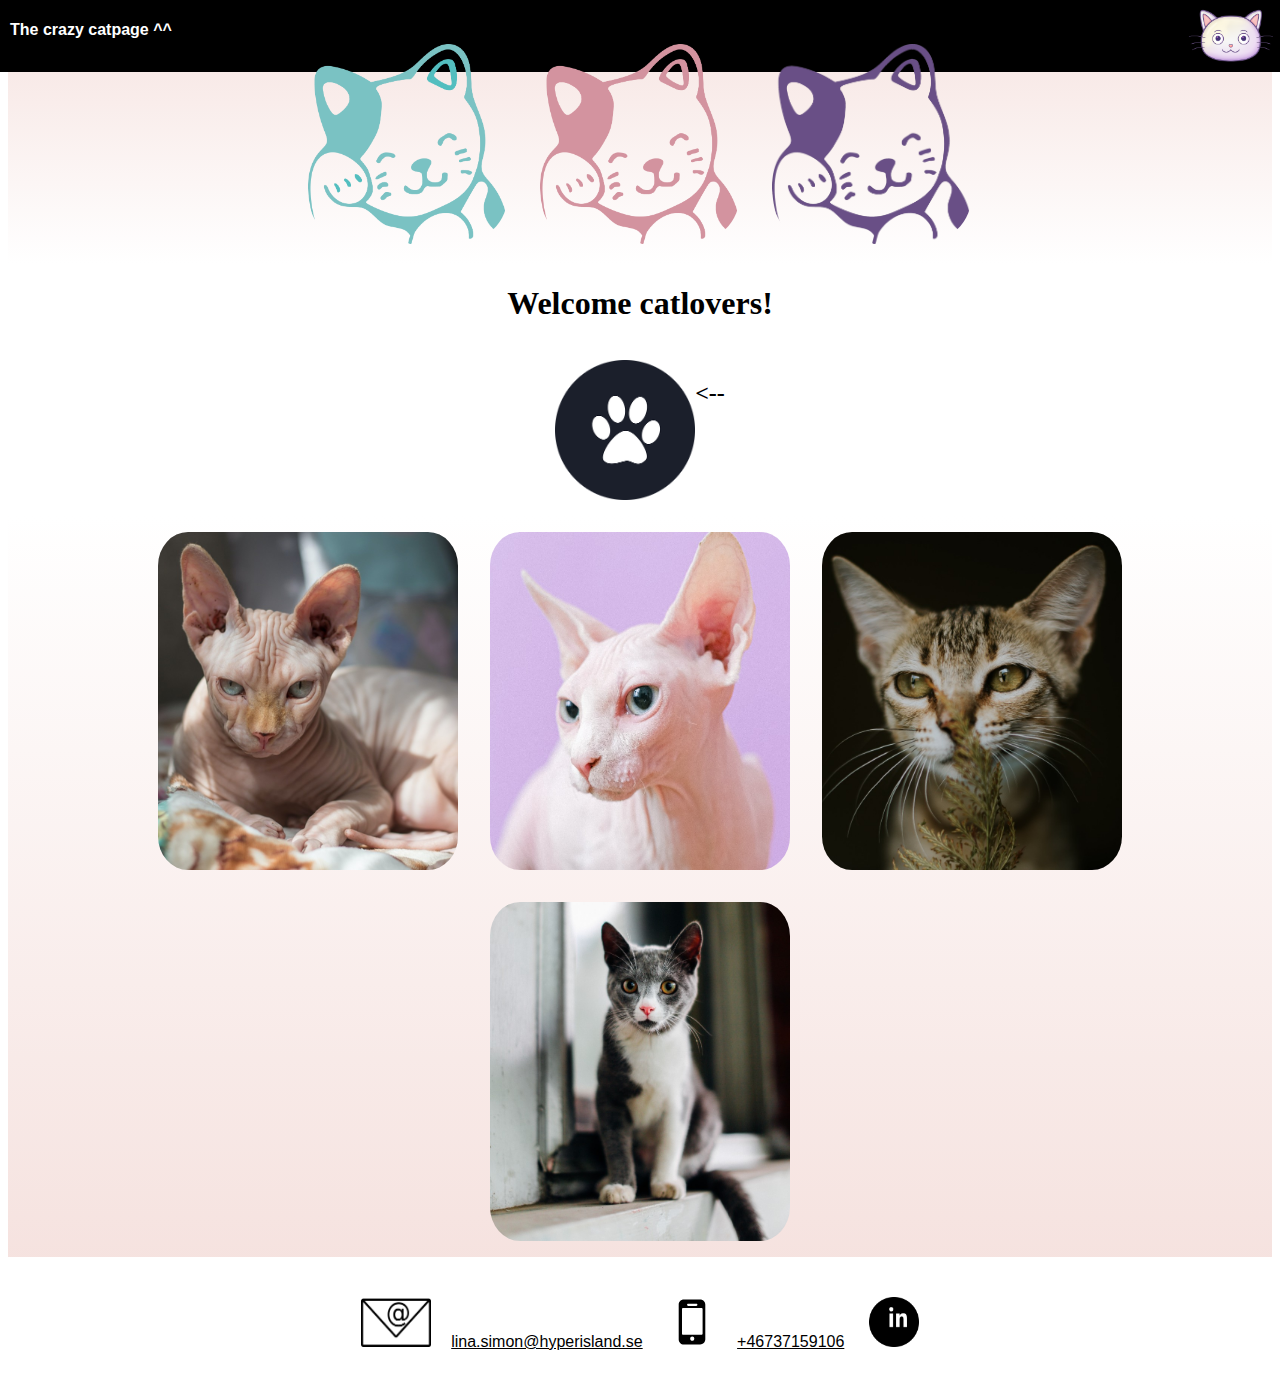
<file: index.html>
<!DOCTYPE html>
<html lang="sv">
    <head>
        <meta charset="UTF-8">
        <meta http-equiv="X-UA-Compatible" content="IE=edge">
        <meta name="description" content="Lina Simons Portfolio, Frontend
            Developer at Hyper Island class of 2023. Startpage">
        <meta name="viewport" content="width=device-width, initial-scale=1.0">
        <link rel="stylesheet" href="styles/style.css">
        <link rel="icon" href="images/favicon_paw/favicon.ico">
        <link rel="apple-touch-icon"
            href="../images/favicon_paw/apple-touch-icon.png">
        <script type="text/javascript" src="scripts/script.js"></script>
        <title>Cats!</title>
    </head>
    <body>

        <div class="upper_nav">
            <h4>The crazy catpage ^^</h4>
            <div><a href="pages/presentation.html"><img
                        src="./images/cat_qa5.png"></a></div>
        </div>
        <div class="top_nav" id="top_nav_gradient">

            <div class="links">
                <img id="link_1" class="cat_links" src="./images/cat_green.png"
                    alt="Startpage">
                <div class="overlay">Startpage</div>
            </div>
            <div class="links">
                <a href="./pages/aboutme.html"><img id="link_2"
                        class="cat_links" src="./images/cat_pink.png" alt="About
                        me"></a>
                <div class="overlay">Lina</div>
            </div>
            <div class="links">
                <a href="./pages/projects.html"><img id="link_3"
                        class="cat_links" src="./images/cat_purple.png"
                        alt="Projects"></a>
                <div class="overlay">Projects</div>
            </div>
        </div>
        <div>
            <div class="wrapper_index_paw"><h1>Welcome catlovers!</h1></div>
            <div class="wrapper_index_paw"><img id="index_paw_button"
                    src="./images/paw_button2.png"><h2><--</h2></div>
            <!-- div for text via event listener -->
                    <div id="startText"></div>
                </div>

                <div class="wrapper_hero">

                    <img src="images/cat1.jpg">

                    <img src="images/cat2.jpg">

                    <img src="images/cat3.jpg">

                    <img src="images/cat4.jpg">

                </div>

                <footer class="footer">
                    <div class="contact_info_container">
                        <address class="address">

                            <div class="contact_info_container"><a
                                    href="mailto:lina.simon@hyperisland.se"><img
                                        id="mailto_icon"
                                        src="./images/email_icon_trans.png">lina.simon@hyperisland.se</a></div>
                            <div class="contact_info_container"><a
                                    href="tel:+46737159106"><img id="phone_icon"
                                        src="./images/phone_icon.svg">+46737159106</a></div>
                            <div class="contact_info_container"><a
                                    href="https://www.linkedin.com/in/lina-simon-b035bb21b/?originalSubdomain=se"><img
                                        id="linkedin_icon"
                                        src="./images/linkedin_icon.png"></a></div>
                        </address>
                    </div>
                </footer>
            </body>
        </html>
</file>
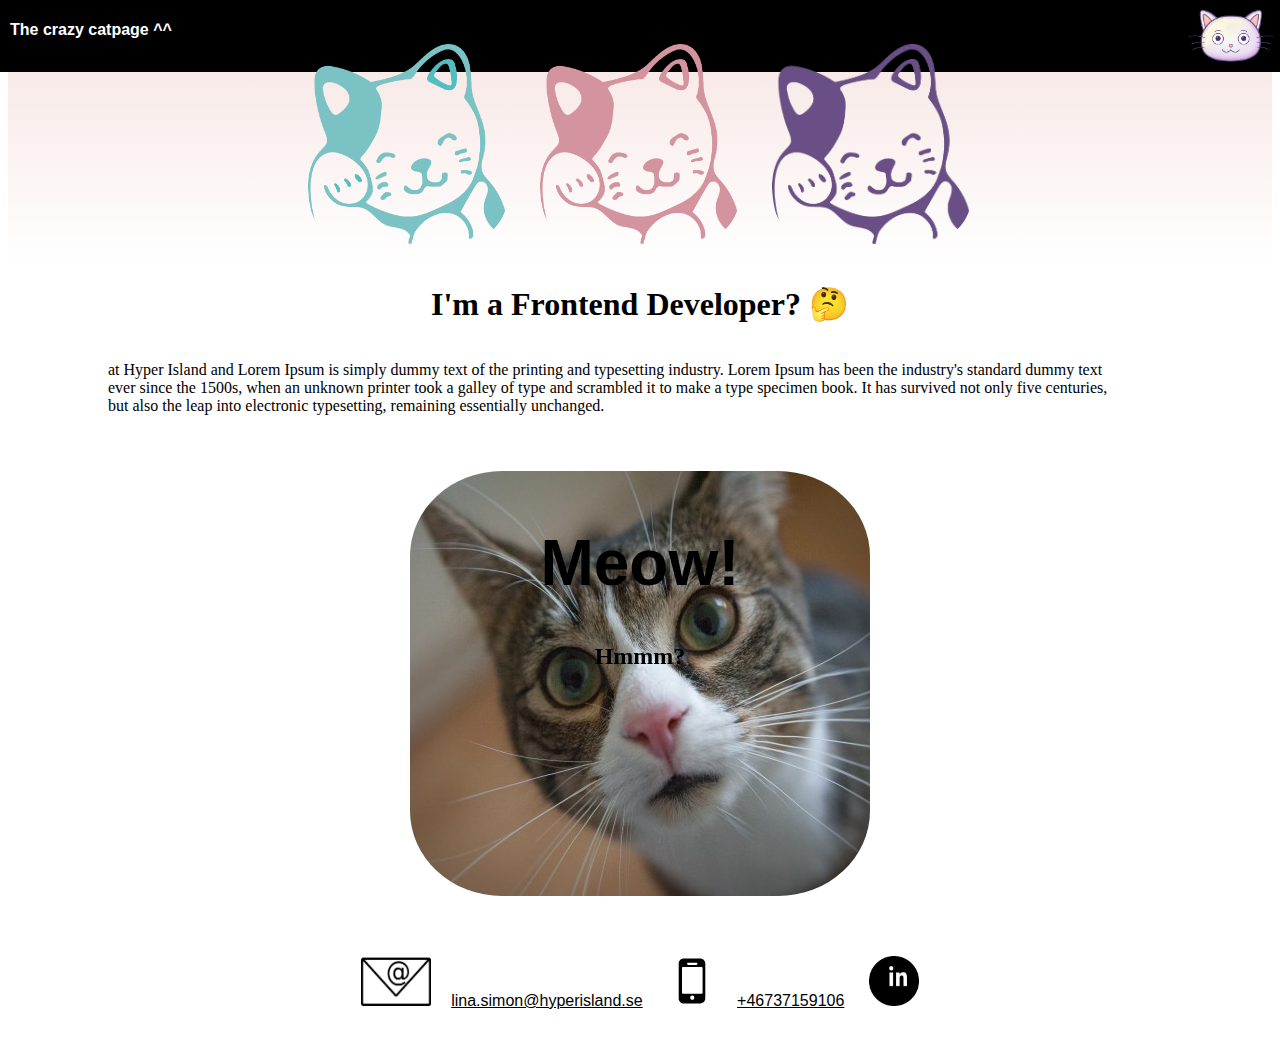
<file: pages/aboutme.html>
<!DOCTYPE html>
<html lang="sv">
    <head>
        <meta charset="UTF-8">
        <meta http-equiv="X-UA-Compatible" content="IE=edge">
        <meta name="description" content="Lina Simons Portfolio, Frontend
            Developer at Hyper Island class of 2023. About me">
        <meta name="viewport" content="width=device-width, initial-scale=1.0">
        <link rel="stylesheet" href="../styles/style.css">
        <link rel="icon" href="../images/favicon.ico">
        <link rel="apple-touch-icon" href="../images/apple-touch-icon.png">
        <script type="text/javascript" src="../scripts/script.js"></script>
        <title>Lina!</title>
    </head>
    <body>
        <div class="upper_nav">
            <h4>The crazy catpage ^^</h4>
            <div><a href="presentation.html"><img src="../images/cat_qa5.png"></a></div>
        </div>
        <div class="top_nav" id="top_nav_gradient_aboutme">
            <div class="links">
                <a href="../index.html"><img id="link_3" class="cat_links"
                        src="../images/cat_green.png" alt="Startpage"></a>
                <div class="overlay">Startpage</div>
            </div>
            <div class="links">
                <a href="aboutme.html"><img id="link_1" class="cat_links"
                        src="../images/cat_pink.png" alt="About me"></a>
                <div class="overlay">Lina</div>
            </div>
            <div class="links">
                <a href="projects.html"><img id="link_2" class="cat_links"
                        src="../images/cat_purple.png" alt="Projects"></a>
                <div class="overlay">Projects</div>
            </div>
        </div>

        <div class="text_wrapper_aboutme_header">
            <h1>I'm a Frontend Developer? &#x1F914;</h1>
        </div>
                <div class="text_wrapper_aboutme">
                <p>at Hyper Island and Lorem Ipsum is simply dummy text of the
                printing and typesetting industry.
                Lorem Ipsum has been the industry's standard dummy text ever
                since the 1500s, when an unknown printer took a galley of
                type and scrambled it to make a type specimen book. It has
                survived not only five centuries, but also the leap into
                electronic typesetting, remaining essentially unchanged.</p>
                </div>
        </div>
        <div class="card">
            <div class="card_content">
                <img src="../images/front_card_cat.jpg" class="front_card_img">
                <div class="card_front">
                    <h1 class="card_title">Meow!</h1>
                    <h2 class="card_subtitle">Hmmm?</h2>
                </div>
                
                <div class="card_back">
                    <!-- <img src="../images/back_card_cat.jpg" class="back_card_img"> -->
                    <h1 class="card_body">Ok then.</h1>
                </div>
            </div>
        </div>

        <footer class="footer">
                    <div class="contact_info_container">
                        <address class="address">

                            <div class="contact_info_container"><a
                                    href="mailto:lina.simon@hyperisland.se"><img
                                        id="mailto_icon"
                                        src="../images/email_icon_trans.png">lina.simon@hyperisland.se</a></div>
                            <div class="contact_info_container"><a
                                    href="tel:+46737159106"><img id="phone_icon"
                                        src="../images/phone_icon.svg">+46737159106</a></div>
                            <div class="contact_info_container"><a
                                    href="https://www.linkedin.com/in/lina-simon-b035bb21b/?originalSubdomain=se"><img
                                        id="linkedin_icon"
                                        src="../images/linkedin_icon.png"></a></div>
                        </address>
                    </div>
                </footer>
    </body>
</html>
</file>
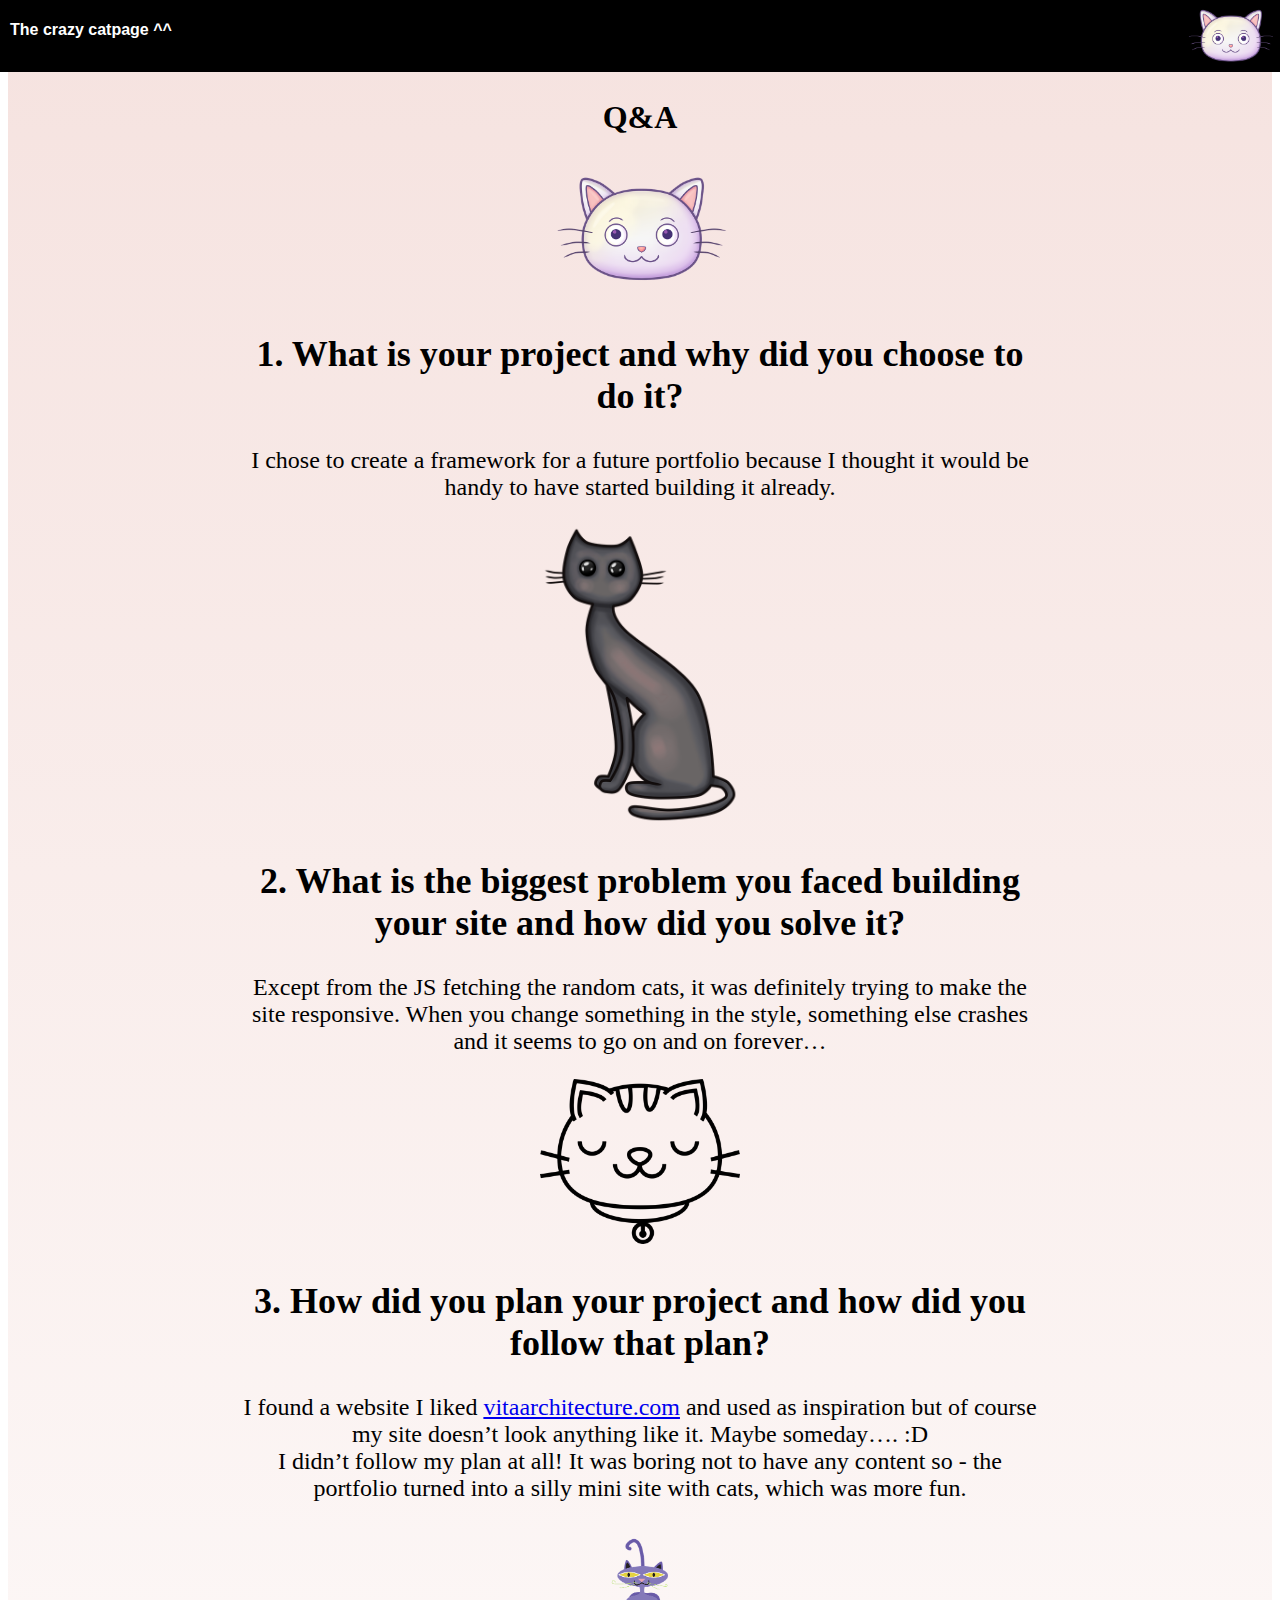
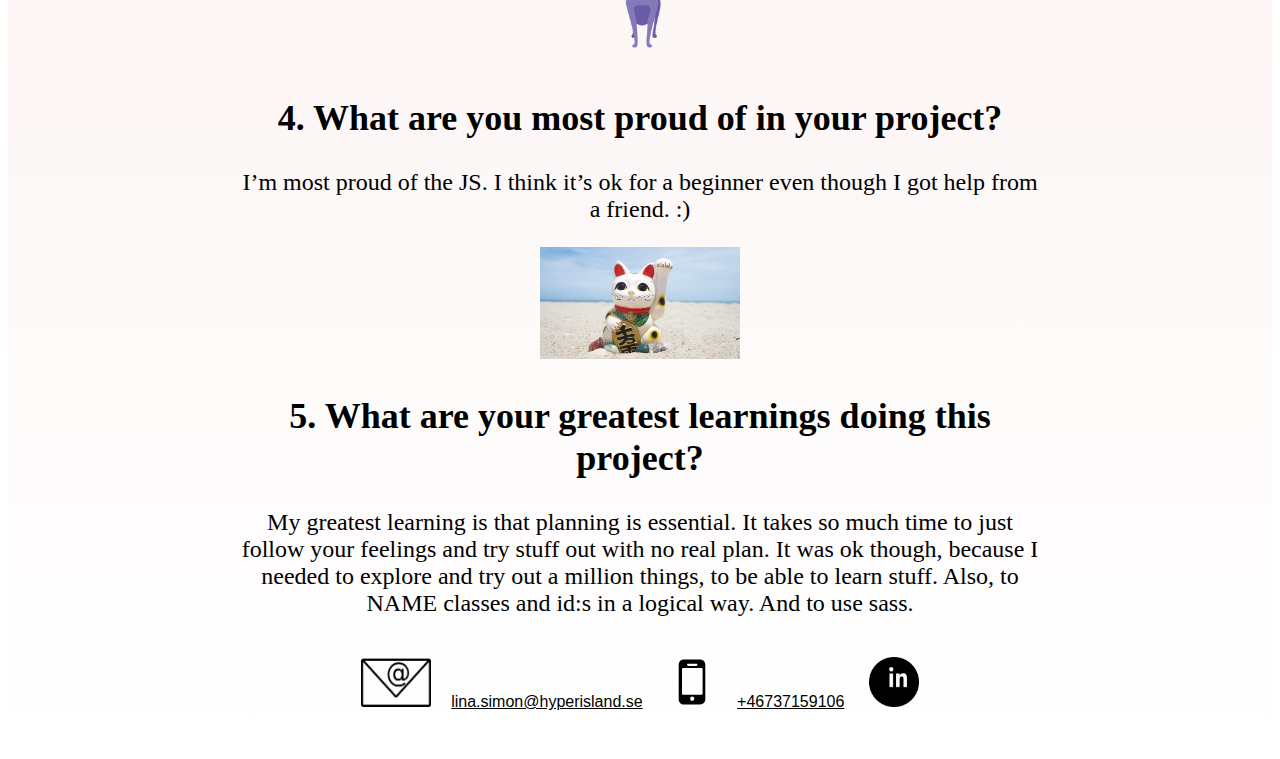
<file: pages/presentation.html>
<!DOCTYPE html>
<html lang="sv">
    <head>
        <meta charset="UTF-8">
        <meta http-equiv="X-UA-Compatible" content="IE=edge">
        <meta name="description" content="Lina Simons Portfolio, Frontend
            Developer at Hyper Island class of 2023. projects">
        <meta name="viewport" content="width=device-width, initial-scale=1.0">
        <link rel="stylesheet" href="../styles/style.css">
        <link rel="icon" href="../images/favicon_heart_pink.png">
        <link rel="apple-touch-icon" href="../images/favicon_heart_pink.png">
        <script type="text/javascript" src="../scripts/script.js"></script>
        <title>Presentation!</title>
    </head>
    <body>
        <div class="upper_nav">
            <h4>The crazy catpage ^^</h4>
            <div><a href="../index.html"><img src="../images/cat_qa5.png"></a></div>
        </div>

        <div class="top_nav" id="top_nav_gradient_projects">

            <div class="presentation"><h1>Q&A</h1>
                <div class="qa"><img src="../images/cat_qa5.png">
                    <h2>1. What is your project and why did you choose to do it?</h2>
                    <p>I chose to create a framework for a future portfolio
                        because I thought it would be handy to have started
                        building it already.</p>
                </div>
                <div class="qa"><img src="../images/cat_qa2.png">
                    <h2>2. What is the biggest problem you faced building your
                        site and how did you solve it?</h2>
                    <p>Except from the JS fetching the random cats, it was
                        definitely trying to make the site responsive. When you
                        change something in the style, something else crashes
                        and it seems to go on and on forever…</p>
                </div>
                <div class="qa"><img src="../images/cat_qa3.png">
                    <h2>3. How did you plan your project and how did you follow
                        that plan?</h2>
                    <p>I found a website I liked <a
                            href="https://vitaarchitecture.com/">vitaarchitecture.com</a>
                        and used as inspiration but of course my site doesn’t
                        look anything like it. Maybe someday…. :D
                        <br>I didn’t follow my plan at all! It was boring not to
                        have any content so - the portfolio turned into a silly
                        mini site with cats, which was more fun. </p>
                </div>
                <div class="qa"><img src="../images/cat_qa4.png">
                    <h2>4. What are you most proud of in your project?</h2>
                    <p>I’m most proud of the JS. I think it’s ok for a beginner
                        even though I got help from a friend. :)</p>
                </div>
                <div class="qa"><div><img src="../images/cat_qa1.jpg">
                        <h2>5. What are your greatest learnings doing this
                            project?</h2>
                        <p>My greatest learning is that planning is essential.
                            It takes so much time to just follow your feelings
                            and try stuff out with no real plan. It was ok
                            though, because I needed to explore and try out a
                            million things, to be able to learn stuff. Also, to
                            NAME classes and id:s in a logical way. And to use
                            sass.</p>
                    </div>
                </div>
                <footer class="footer">
                    <div class="contact_info_container">
                        <address class="address">

                            <div class="contact_info_container"><a
                                    href="mailto:lina.simon@hyperisland.se"><img
                                        id="mailto_icon"
                                        src="../images/email_icon_trans.png">lina.simon@hyperisland.se</a></div>
                            <div class="contact_info_container"><a
                                    href="tel:+46737159106"><img id="phone_icon"
                                        src="../images/phone_icon.svg">+46737159106</a></div>
                            <div class="contact_info_container"><a
                                    href="https://www.linkedin.com/in/lina-simon-b035bb21b/?originalSubdomain=se"><img
                                        id="linkedin_icon"
                                        src="../images/linkedin_icon.png"></a></div>
                        </address>
                    </div>
                </footer>
            </body>
        </html>
</file>
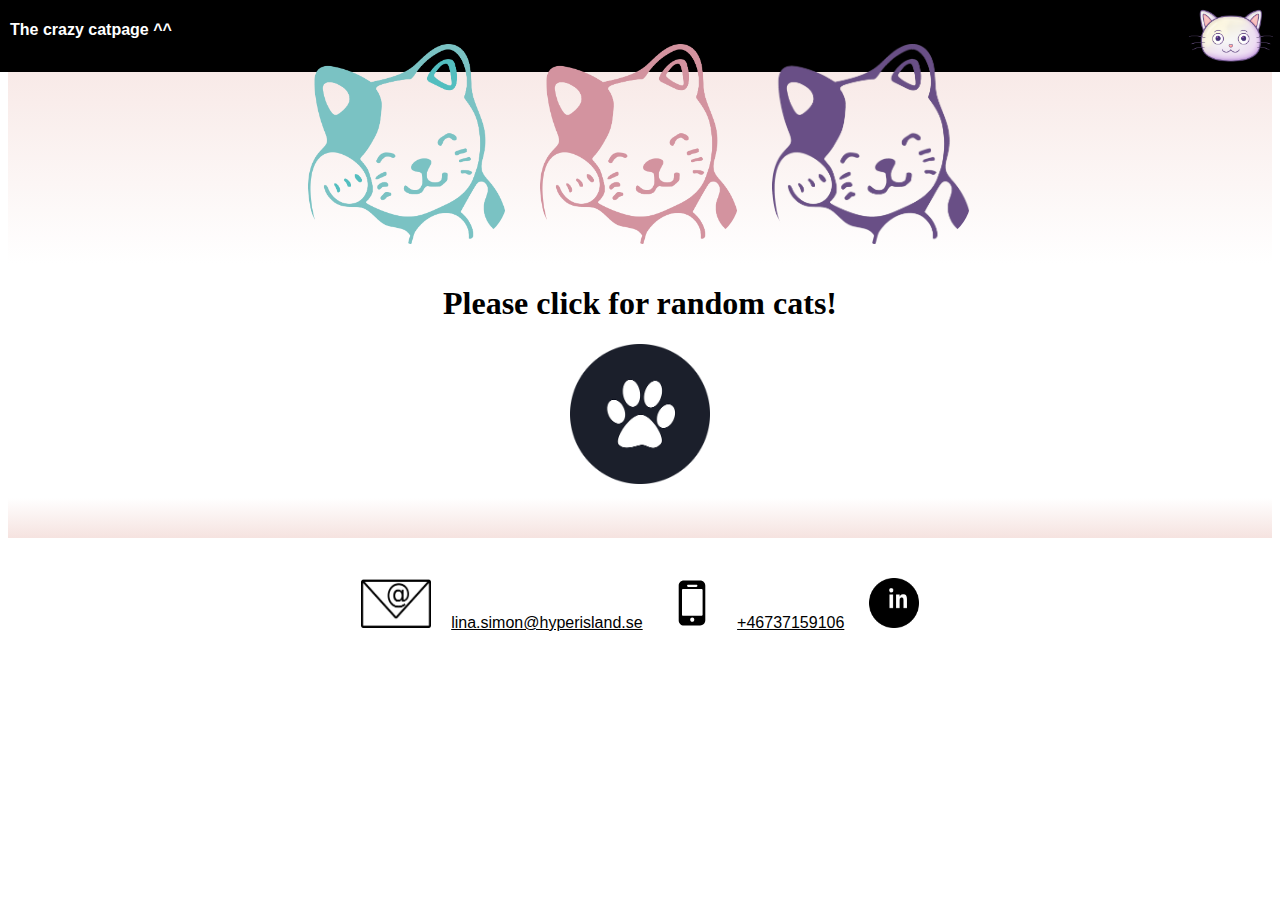
<file: pages/projects.html>
<!DOCTYPE html>
<html lang="sv">
    <head>
        <meta charset="UTF-8">
        <meta http-equiv="X-UA-Compatible" content="IE=edge">
        <meta name="description" content="Lina Simons Portfolio, Frontend
            Developer at Hyper Island class of 2023. projects">
        <meta name="viewport" content="width=device-width, initial-scale=1.0">
        <link rel="stylesheet" href="../styles/style.css">
        <link rel="icon" href="../images/favicon_paw/favicon.ico">
        <link rel="apple-touch-icon"
            href="../images/favicon_paw/apple-touch-icon.png">
        <script type="text/javascript" src="../scripts/script.js"></script>
        <title>Random cats!</title>
    </head>
    <body>
        <div class="upper_nav">
            <h4>The crazy catpage ^^</h4>
            <div><a href="presentation.html"><img src="../images/cat_qa5.png"></a></div>
        </div>
        <div class="top_nav" id="top_nav_gradient_projects">
            <div class="links">
                <a href="../index.html"><img id="link_3" class="cat_links"
                        src="../images/cat_green.png" alt="Startpage"></a>
                <div class="overlay">Startpage</div>
            </div>
            <div class="links">
                <a href="aboutme.html"><img id="link_1" class="cat_links"
                        src="../images/cat_pink.png" alt="About me"></a>
                <div class="overlay">Lina</div>
            </div>
            <div class="links">
                <a href="projects.html"><img id="link_2" class="cat_links"
                        src="../images/cat_purple.png" alt="Projects"></a>
                <div class="overlay">Projects</div>
            </div>
        </div>

        <div class="cat_button_projects_div">
            <h1>Please click for random cats!</h1>
            <img src="../images/paw_button2.png" onclick="getCats();"
                id="paw_button" />
        </div>
        <!-- Styla i css max width???-->
        <div id="catWrapper">
        </div>

        <footer class="footer">
            <div class="contact_info_container">
                <address class="address">

                    <div class="contact_info_container"><a
                            href="mailto:lina.simon@hyperisland.se"><img
                                id="mailto_icon"
                                src="../images/email_icon_trans.png">lina.simon@hyperisland.se</a></div>
                    <div class="contact_info_container"><a
                            href="tel:+46737159106"><img id="phone_icon"
                                src="../images/phone_icon.svg">+46737159106</a></div>
                    <div class="contact_info_container"><a
                            href="https://www.linkedin.com/in/lina-simon-b035bb21b/?originalSubdomain=se"><img
                                id="linkedin_icon"
                                src="../images/linkedin_icon.png"></a></div>
                </address>
            </div>
        </footer>
    </body>
</html>
</file>
<file: styles/style.css>
body {
  font-size: 16px;
  color: black;
  background-image: (rgba(236, 198, 192, 0.5), rgba(255, 255, 255, 0.5));
}

h1 {
  font-family: Raleway;
}
/* Medium devices (phones, 601px and up to 768px) */
@media only screen and (max-width: 768px) {
  h1 {
    font-size: 1, 4em;
  }
}
/* Extra small devices (phones, 600px and down) */
@media only screen and (max-width: 600px) {
  h1 {
    font-size: 1.2em;
  }
}

h2 {
  font-family: Raleway;
}
h4 {
  font-family: Verdana, Geneva, Tahoma, sans-serif;
  color: white;
}
p {
  font-size: 1em;
  font-family: raleway;
}
.upper_nav {
  position: absolute;
  top: 0;
  left: 0;
  width: 100%;
  height: 8%;
  background: black;
  padding-left: 10px;
  padding-bottom: 20px;
  box-sizing: border-box;
  display: flex;
  justify-content: space-between;
}
.upper_nav img {
  width: 100px;
}
.top_nav {
  display: flex;
  flex-direction: row;
  justify-content: center;
  padding-top: 20px;
}
#top_nav_gradient,
#top_nav_gradient_aboutme,
#top_nav_gradient_projects {
  background-image: linear-gradient(
    rgba(236, 198, 192, 0.5),
    rgba(255, 255, 255, 0.5)
  );
}
/* When you mouse over the container, fade in the overlay title */
.links:hover .overlay {
  opacity: 1;
}
.cat_links {
  width: 200px;
  height: 200px;
  border-radius: 25%;
}
/* Medium devices (phones, 601px and up to 768px) */
@media only screen and (max-width: 768px) {
  .cat_links {
    width: 160px;
    height: 160px;
  }
}
/* Extra small devices (phones, 600px and down) */
@media only screen and (max-width: 600px) {
  .cat_links {
    width: 80px;
    height: 80px;
  }
}

.links {
  position: relative;
  display: inline-flex;
  transition: transform 1s;
  margin: 1rem;
}

.link_text {
  position: absolute;
  top: 50%;
  left: 50%;
  transform: translate(-50%, -50%);
}

#link_1:hover {
  transition: 1s;
  filter: invert(23%) sepia(73%) saturate(4061%) hue-rotate(349deg)
    brightness(109%) contrast(89%);
  -webkit-filter: invert(23%) sepia(73%) saturate(4061%) hue-rotate(349deg);
}
#link_2:hover {
  transition: 2s;
  filter: invert(23%) sepia(73%) saturate(4061%) hue-rotate(349deg)
    brightness(109%) contrast(89%);
  -webkit-filter: invert(23%) sepia(73%) saturate(4061%) hue-rotate(349deg);
}
#link_3:hover {
  transition: 3s;
  filter: invert(23%) sepia(73%) saturate(4061%) hue-rotate(349deg)
    brightness(109%) contrast(89%);
  -webkit-filter: invert(23%) sepia(73%) saturate(4061%) hue-rotate(349deg);
}
/* Overlay effect - lays on top of the container and over the image */
.overlay {
  position: absolute;
  bottom: 0;
  background: rgb(255, 255, 255);
  color: black;
  width: 100%;
  transition: 0.5s ease;
  opacity: 0;
  color: black;
  font-size: 2rem;
  letter-spacing: 4px;
  font-family: Raleway;
  font-style: italic;
  padding: 10px;
  text-align: center;
}
/* Overlay for medium devices (phones, 601px and up to 768px) */
@media only screen and (max-width: 768px) {
  .overlay {
    font-size: 1.5rem;
    letter-spacing: 2px;
    width: 150%;
    padding: 3px;
  }
}
/* Overlay for extra small devices (phones, 600px and down) */
@media only screen and (max-width: 600px) {
  .overlay {
    font-size: 1.2rem;
    padding: 2px;
  }
}
.wrapper_index_paw {
  text-align: center;
  display: flex;
  justify-content: center;
}
#startText {
  text-align: center;
  font-size: 1.5em;
  width: 100%;
  display: flex;
  justify-content: center;
}
.wrapper_hero {
  display: flex;
  flex-wrap: wrap;
  position: relative;
  margin: 3em, 2em;
  justify-content: center;
  background-image: linear-gradient(
    rgba(255, 255, 255, 0.5),
    rgba(236, 198, 192, 0.5)
  );
}
.wrapper_hero img {
  display: inline-block;
  left: 0;
  top: 0;
  width: 300px;
  max-width: 300px;
  height: auto;
  margin: 1em;
  border-radius: 10%;
}
.wrapper_hero img:hover {
  filter: drop-shadow(0 0 0.75rem black);
}
.text_wrapper_aboutme_header {
  text-align: center;
  width: 100%;
  display: flex;
  justify-content: center;
}
.text_wrapper_aboutme {
  text-align: left;
  width: 80%;
  display: flex;
  justify-content: center;
  margin-left: 100px;
  margin-right: 100px;
}
.card {
  /* align-self: center; */
  /* position: relative; */
  /* width: 400px; */
  margin-top: 20px;
}
.card_content {
  text-align: center;
  position: relative;
  padding: 20px;
  transition: transform 3s;
  background: white;
  transform-style: preserve-3d;
  display: flex;
  justify-content: center;
}
.card:hover .card_content {
  transform: rotateY(0.5turn);
}
.card_front,
.card_back {
  position: absolute;
  top: 0;
  bottom: 0;
  left: 0;
  right: 0;
  padding: 2em;
  backface-visibility: hidden;
  transform-style: preserve-3d;
}
.card_title {
  font-family: Verdana, Geneva, Tahoma, sans-serif;
  font-size: 4rem;
  transform: translateZ(10rem);
}
.card_subtitle {
  transform: translateZ(4rem);
}
.card_body {
  transform: translateZ(4rem);
}
.card_back {
  transform: rotateY(0.5turn);
}
.front_card_img {
  border-radius: 20%;
}
.wrapper_index_paw {
  display: flex;
  justify-content: center;
  box-sizing: border-box;
  padding-bottom: 1em;
}
.cat_button_projects_div {
  text-align: center;
  width: 100%;
  padding-bottom: 10px;
}
#index_paw_button,
#paw_button {
  width: 140px;
  height: 140px;
}
/* Paw-img size for medium devices (phones, 601px and up to 768px)*/
@media only screen and (max-width: 768px) {
  #index_paw_button,
  #paw_button {
    width: 120px;
    height: 120px;
  }
}
/* Paw-img size for extra small devices (phones, 600px and down)*/
@media only screen and (max-width: 600px) {
  #index_paw_button,
  #paw_button {
    width: 80px;
    height: 80px;
  }
}

#index_paw_button:hover,
#paw_button:hover {
  filter: drop-shadow(0 0 0.5rem black);
  transform: rotateZ(1turn);
  transition: 1s ease;
}
#catWrapper {
  max-width: 100%;
  display: flex;
  justify-content: center;
  padding: 20px;
  box-sizing: border-box;
  background-image: linear-gradient(
    rgba(255, 255, 255, 0.5),
    rgba(236, 198, 192, 0.5)
  );
}
.presentation {
  text-align: center;
  margin-top: 50px;
}
.qa {
  width: 800px;
  font-size: 1.5rem;
}
.qa img {
  width: 25%;
}
.footer {
  margin-top: 40px;
  margin-bottom: 40px;
  width: 100%;
  display: flex;
  justify-content: center;
}
.contact_info_container a {
  font-style: normal;
  color: black;
}
.contact_info_container {
  font-family: Verdana, Geneva, Tahoma, sans-serif;
  display: inline-block;
}
/* Icons as a list to fit on extra small devices (phones, 600px and down) */
@media only screen and (max-width: 600px) {
  .contact_info_container {
    display: table-footer-group;
  }
}
.address img {
  width: 50px;
  height: 50px;
  border-radius: 0%;
  margin: 0 20px;
}
#mailto_icon {
  width: 70px;
}
#mailto_icon:hover {
  transition-timing-function: transform 0.4s ease-in;
  transform: scale(1.5);
  transform-origin: center;
  filter: drop-shadow(0 0 0.2rem black);
}
#phone_icon {
  width: 50px;
}
#phone_icon:hover {
  transition-timing-function: transform 0.4s ease-in;
  transform: scale(2);
  transform-origin: center;
  filter: drop-shadow(0 0 0.2rem black);
}
#linkedin_icon {
  width: 50px;
}
#linkedin_icon:hover {
  transition-timing-function: transform 0.4s ease-in;
  transform: scale(2);
  transform-origin: center;
  filter: drop-shadow(0 0 0.2rem black);
}
</file>
